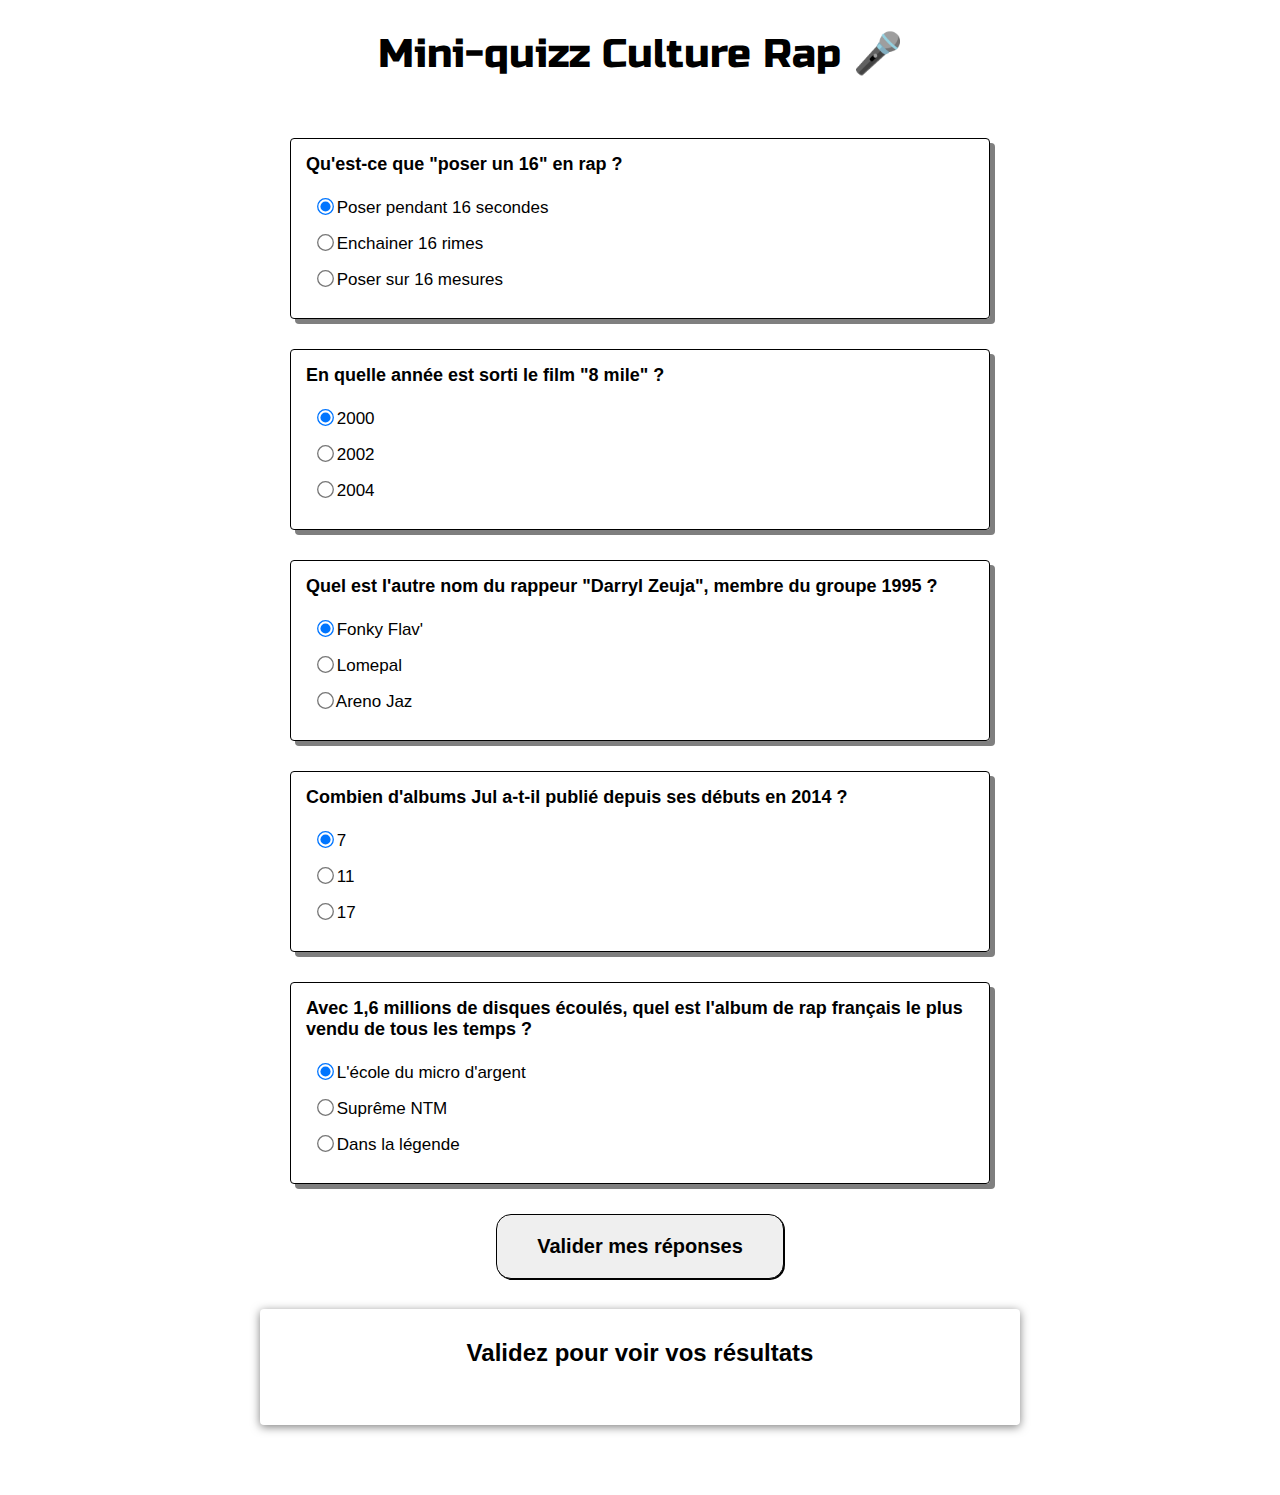
<file: index.html>
<!DOCTYPE html>
<html lang="fr">
    <head>
        <meta charset="UTF-8">        
        <meta name="viewport" content="width=device-width, initial-scale=1.0">
        <meta property="og:image" content="https://cdn.radiofrance.fr/s3/cruiser-production/2021/06/5ffdcb8b-3ec9-4779-975f-8bc5c4e65c1d/801x410_000_arp3792845.jpg"/>
        <meta property="og:title" content="Le rap, tu connais toi ? Mini-quizz"/>
        <link rel="shortcut icon" href="favicon.ico"/>
        <link rel="stylesheet" href=style.css>
        <link href="https://fonts.googleapis.com/css2?family=Russo+One&display=swap" rel="stylesheet">
        <title>Culture rap</title>

    </head>
    <body>
        <h1>Mini-quizz Culture Rap 🎤</h1> 

        <div class="globalcontainer">

            <form class="form-quizz">

                <div class=box_questions>
                        <h4>Qu'est-ce que "poser un 16" en rap ?</h4>
                    <div class=reponse>
                        <input type="radio" id="secondes" value="a" name="Q1" checked>
                        <label for="secondes">Poser pendant 16 secondes</label>
                    </div>
                    <div class=reponse>
                        <input type="radio" id="rimes" value="b" name="Q1" >
                        <label for="rimes">Enchainer 16 rimes</label>
                    </div>
                    <div class=reponse>
                        <input type="radio" id="mesures" value="c" name="Q1" >
                        <label for="mesures">Poser sur 16 mesures</label>
                    </div>
                </div>


                 <div class=box_questions>
                        <h4>En quelle année est sorti le film "8 mile" ?</h4>
                    <div class=reponse>
                        <input type="radio" id="2000" value="a" name="Q2" checked>
                        <label for="2000">2000</label>
                    </div>
                    <div class=reponse>
                        <input type="radio" id="2002" value="b" name="Q2">
                        <label for="2002">2002</label>
                    </div>
                    <div class=reponse>
                        <input type="radio" id="2004" value="c" name="Q2">
                        <label for="2004">2004</label>
                    </div>
                </div>

                <div class=box_questions>
                        <h4>Quel est l'autre nom du rappeur "Darryl Zeuja", membre du groupe 1995 ?</h4>
                    <div class=reponse>
                        <input type="radio" id="Fonky Flav'" value="a" name="Q3" checked>
                        <label for="Fonky Flav'">Fonky Flav'</label>
                    </div>
                    <div class=reponse>
                        <input type="radio" id="Lomepal" value="b" name="Q3">
                        <label for="Lomepal">Lomepal</label>
                    </div>
                    <div class=reponse>
                        <input type="radio" id="Areno Jaz" value="c" name="Q3">
                        <label for="Areno Jaz">Areno Jaz</label>
                    </div>
                </div>

                <div class=box_questions>
                        <h4>Combien d'albums Jul a-t-il publié depuis ses débuts en 2014 ?</h4>
                    <div class=reponse>
                        <input type="radio" id="7" value="a" name="Q4" checked>
                        <label for="7">7</label>
                    </div>
                    <div class=reponse>
                        <input type="radio" id="11" value="b" name="Q4">
                        <label for="11">11</label>
                    </div>
                    <div class=reponse>
                        <input type="radio" id="17" value="c" name="Q4">
                        <label for="17">17</label>
                    </div>
                </div>

                <div class=box_questions>
                     <h4>Avec 1,6 millions de disques écoulés, quel est l'album de rap français le plus vendu de tous les temps ?</h4>
                    <div class=reponse>
                        <input type="radio" id="L'école du micro d'argent" value="a" name="Q5" checked>
                        <label for="L'école du micro d'argent">L'école du micro d'argent</label>
                     </div>
                    <div class=reponse>
                        <input type="radio" id="Suprême NTM" value="b" name="Q5">
                        <label for="Suprême NTM">Suprême NTM</label>
                    </div>
                    <div class=reponse>
                    <input type="radio" id="Dans la légende" value="c" name="Q5">
                    <label for="Dans la légende">Dans la légende</label>
                    </div>
                </div>
            

                <button type="submit">Valider mes réponses</button>

            </form>
        

            <div class="resultats">
                
                <h2> Validez pour voir vos résultats </h2>
                
                <div class="note"></div>

                <p class="aide">
                    
                </p> 
                <br>
                <div id="quote"></div>

                <div class="img" > </div>

                
            </div>
        </div>

        <script src="app-quizz.js"></script>
    </body>

</html>
</file>
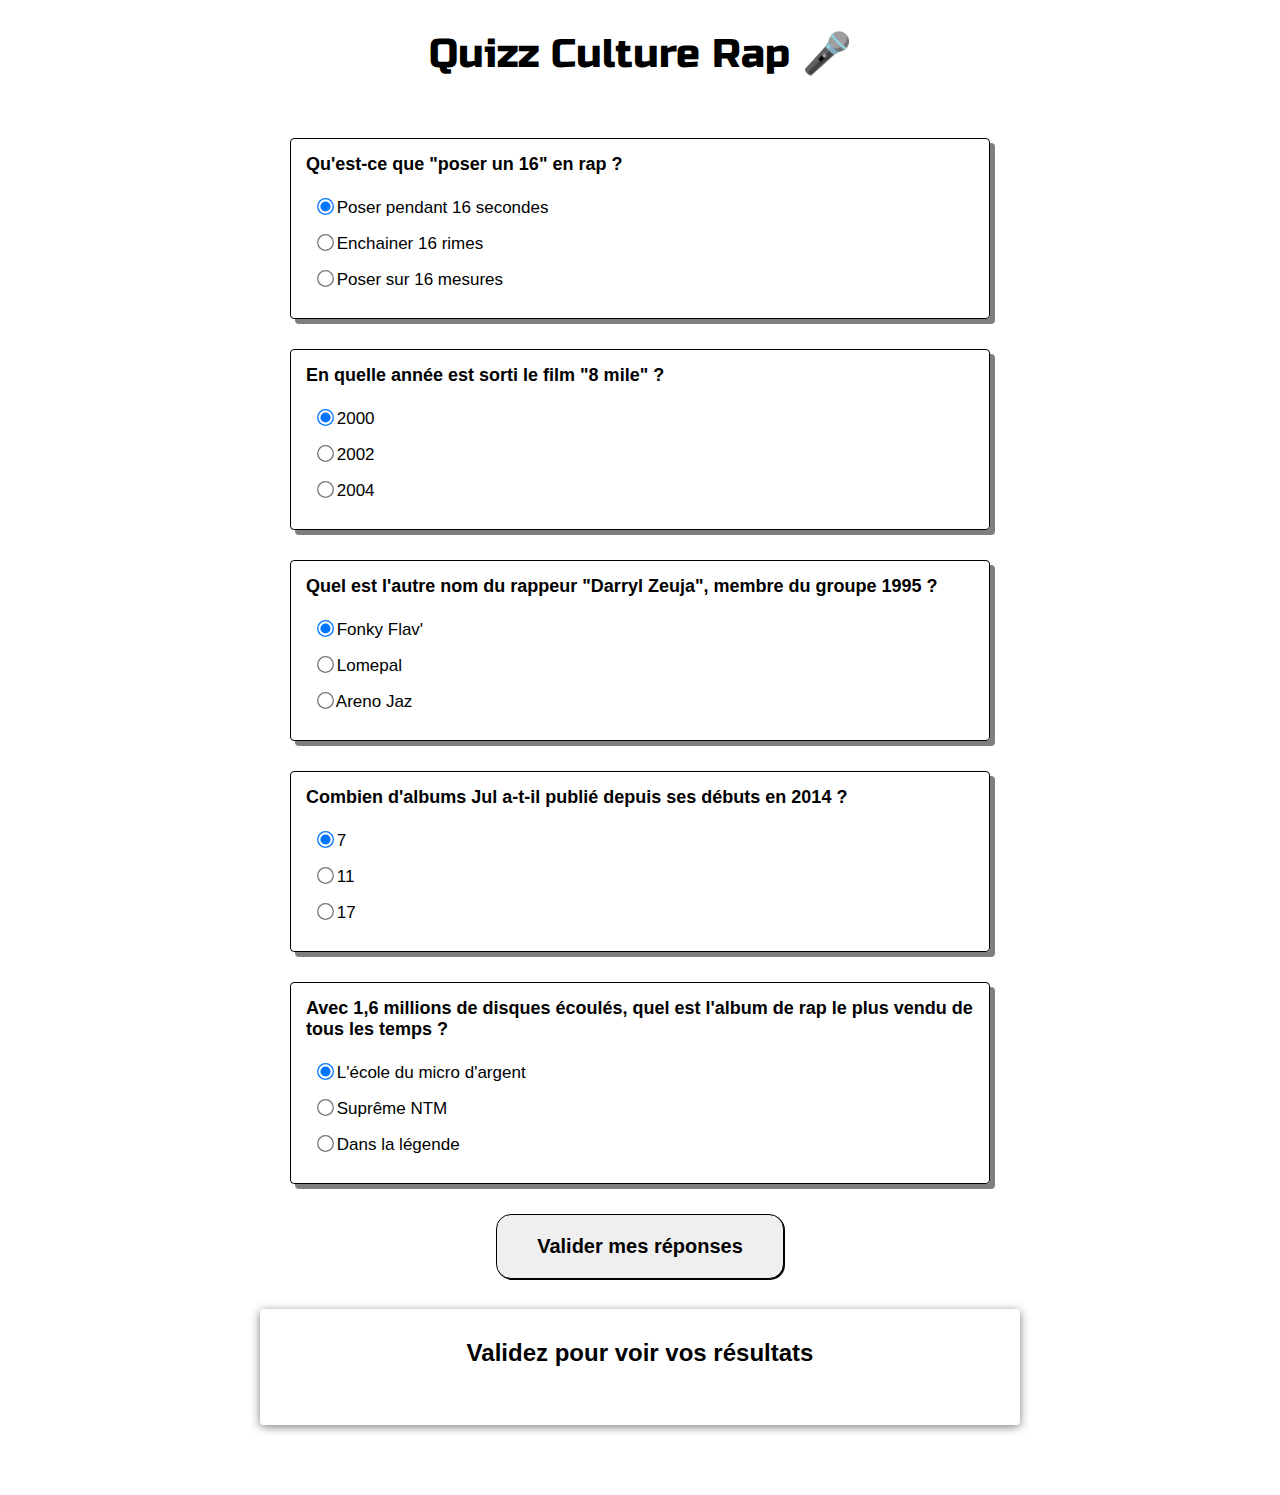
<file: index-exam.html>
<!DOCTYPE html>
<html lang="fr">
    <head>
        <meta charset="UTF-8">        
        <meta name="viewport" content="width=device-width, initial-scale=1.0">
        <title>Quizz music exercice</title>
        <link rel="stylesheet" href=style-exam.css>
        <link href="https://fonts.googleapis.com/css2?family=Russo+One&display=swap" rel="stylesheet">

    </head>
    <body>
        <h1>Quizz Culture Rap 🎤</h1> 

        <div class="globalcontainer">

            <form class="form-quizz">

                <div class=box_questions>
                        <h4>Qu'est-ce que "poser un 16" en rap ?</h4>
                    <div class=reponse>
                        <input type="radio" id="secondes" value="a" name="Q1" checked>
                        <label for="secondes">Poser pendant 16 secondes</label>
                    </div>
                    <div class=reponse>
                        <input type="radio" id="rimes" value="b" name="Q1" >
                        <label for="rimes">Enchainer 16 rimes</label>
                    </div>
                    <div class=reponse>
                        <input type="radio" id="mesures" value="c" name="Q1" >
                        <label for="mesures">Poser sur 16 mesures</label>
                    </div>
                </div>


                 <div class=box_questions>
                        <h4>En quelle année est sorti le film "8 mile" ?</h4>
                    <div class=reponse>
                        <input type="radio" id="2000" value="a" name="Q2" checked>
                        <label for="2000">2000</label>
                    </div>
                    <div class=reponse>
                        <input type="radio" id="2002" value="b" name="Q2">
                        <label for="2002">2002</label>
                    </div>
                    <div class=reponse>
                        <input type="radio" id="2004" value="c" name="Q2">
                        <label for="2004">2004</label>
                    </div>
                </div>

                <div class=box_questions>
                        <h4>Quel est l'autre nom du rappeur "Darryl Zeuja", membre du groupe 1995 ?</h4>
                    <div class=reponse>
                        <input type="radio" id="Fonky Flav'" value="a" name="Q3" checked>
                        <label for="Fonky Flav'">Fonky Flav'</label>
                    </div>
                    <div class=reponse>
                        <input type="radio" id="Lomepal" value="b" name="Q3">
                        <label for="Lomepal">Lomepal</label>
                    </div>
                    <div class=reponse>
                        <input type="radio" id="Areno Jaz" value="c" name="Q3">
                        <label for="Areno Jaz">Areno Jaz</label>
                    </div>
                </div>

                <div class=box_questions>
                        <h4>Combien d'albums Jul a-t-il publié depuis ses débuts en 2014 ?</h4>
                    <div class=reponse>
                        <input type="radio" id="7" value="a" name="Q4" checked>
                        <label for="7">7</label>
                    </div>
                    <div class=reponse>
                        <input type="radio" id="11" value="b" name="Q4">
                        <label for="11">11</label>
                    </div>
                    <div class=reponse>
                        <input type="radio" id="17" value="c" name="Q4">
                        <label for="17">17</label>
                    </div>
                </div>

                <div class=box_questions>
                     <h4>Avec 1,6 millions de disques écoulés, quel est l'album de rap le plus vendu de tous les temps ?</h4>
                    <div class=reponse>
                        <input type="radio" id="L'école du micro d'argent" value="a" name="Q5" checked>
                        <label for="L'école du micro d'argent">L'école du micro d'argent</label>
                     </div>
                    <div class=reponse>
                        <input type="radio" id="Suprême NTM" value="b" name="Q5">
                        <label for="Suprême NTM">Suprême NTM</label>
                    </div>
                    <div class=reponse>
                    <input type="radio" id="Dans la légende" value="c" name="Q5">
                    <label for="Dans la légende">Dans la légende</label>
                    </div>
                </div>
            

                <button type="submit">Valider mes réponses</button>

            </form>
        

            <div class="resultats">
                
                <h2> Validez pour voir vos résultats </h2>
                
                <div class="note"></div>

                <p class="aide">
                    
                </p> 
                <br>
                <div id="quote"></div>

                <div class="img" > </div>

                
            </div>
        </div>

        <script src="app-exam.js"></script>
    </body>

</html>
</file>
